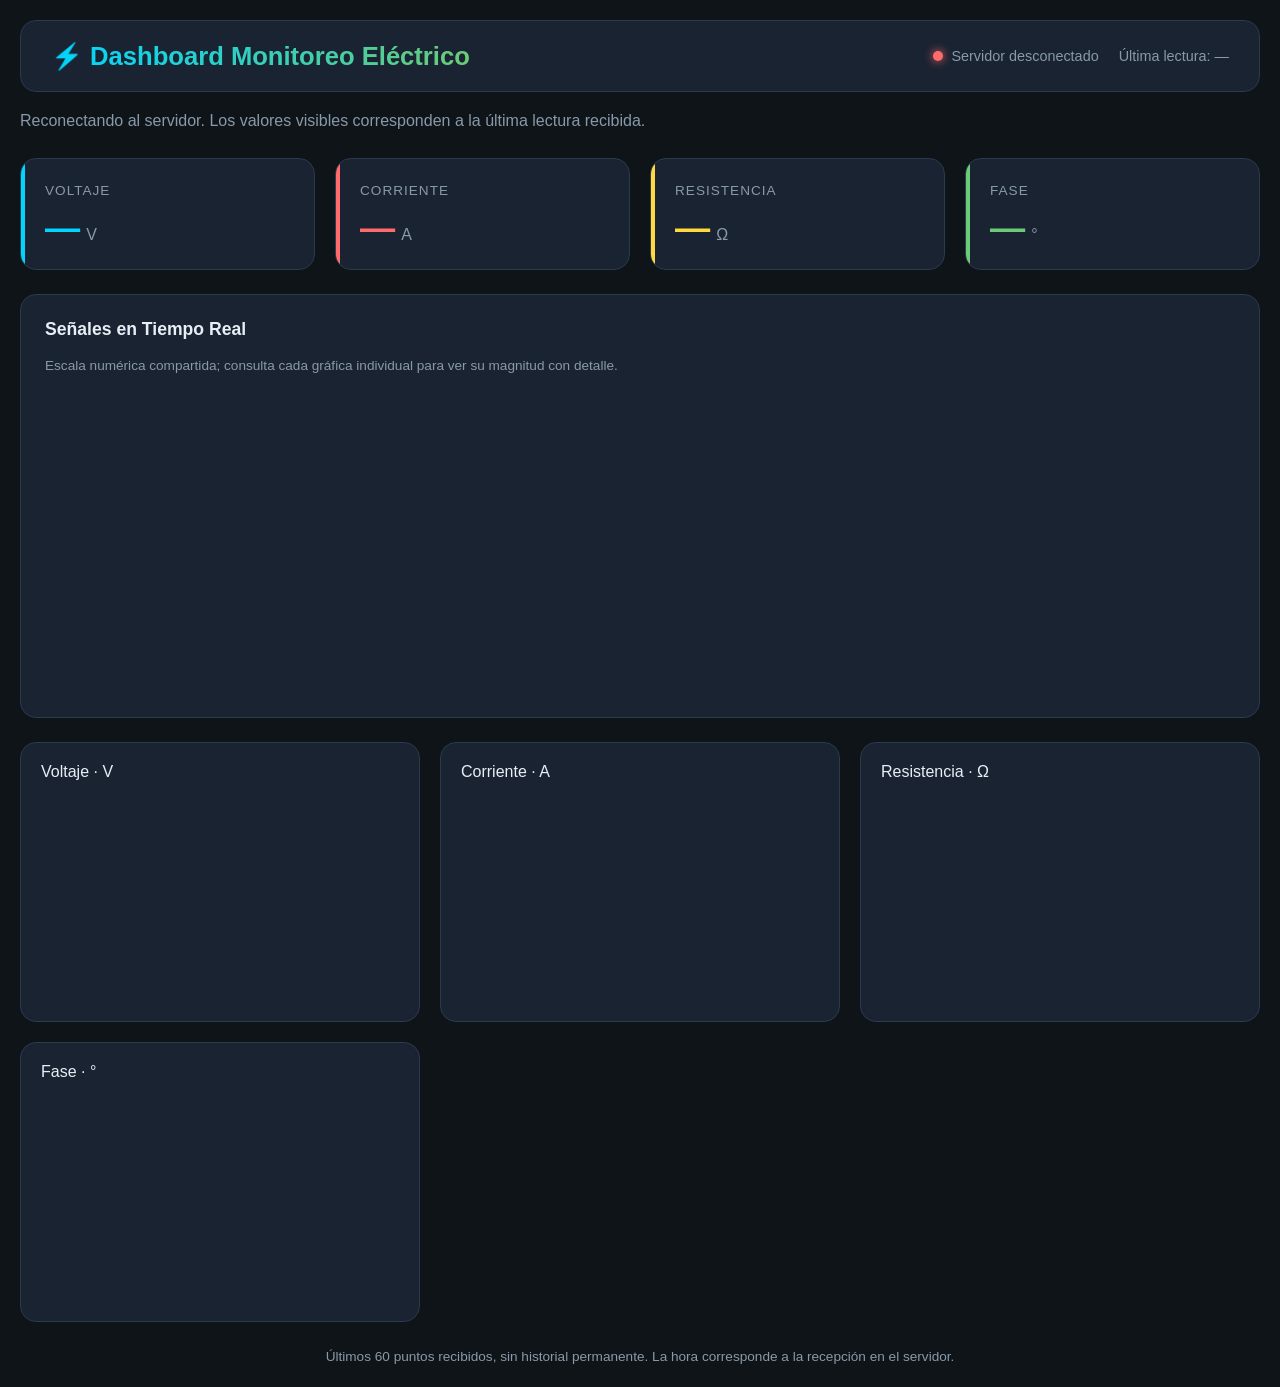
<file: web/index.html>
<!DOCTYPE html>
<html lang="es">
<head>
  <meta charset="UTF-8">
  <meta name="viewport" content="width=device-width, initial-scale=1.0">
  <title>Dashboard Raspberry Pi - Monitoreo Eléctrico</title>
  <link rel="stylesheet" href="styles.css">
  <script src="vendor/chart.umd.min.js"></script>
</head>
<body>

  <header>
    <h1>⚡ Dashboard Monitoreo Eléctrico</h1>
    <div class="status-container">
      <div class="status">
        <span class="dot" id="statusDot"></span>
        <span id="statusText" role="status" aria-live="polite">Conectando...</span>
      </div>
      <div class="status">
        <span id="lastUpdate">Última lectura: —</span>
      </div>
    </div>
  </header>

  <p class="connection-detail" id="connectionDetail">Conectando al servidor local. Las tarjetas esperan mediciones.</p>
  <!-- MÉTRICAS -->
  <section class="metrics-grid">
    <div class="metric-card voltaje">
      <div class="metric-label">Voltaje</div>
      <div class="metric-value">
        <span id="valVoltaje">—</span><span class="metric-unit">V</span>
      </div>
    </div>
    <div class="metric-card corriente">
      <div class="metric-label">Corriente</div>
      <div class="metric-value">
        <span id="valCorriente">—</span><span class="metric-unit">A</span>
      </div>
    </div>
    <div class="metric-card resistencia">
      <div class="metric-label">Resistencia</div>
      <div class="metric-value">
        <span id="valResistencia">—</span><span class="metric-unit">Ω</span>
      </div>
    </div>
    <div class="metric-card fase">
      <div class="metric-label">Fase</div>
      <div class="metric-value">
        <span id="valFase">—</span><span class="metric-unit">°</span>
      </div>
    </div>
  </section>

  <!-- GRÁFICA PRINCIPAL -->
  <section class="main-chart-container">
    <div class="chart-title">Señales en Tiempo Real</div>
    <p class="chart-note">Escala numérica compartida; consulta cada gráfica individual para ver su magnitud con detalle.</p>
    <div class="main-canvas"><canvas id="mainChart"></canvas></div>
  </section>

  <!-- GRÁFICAS INDIVIDUALES -->
  <section class="charts-grid">
    <div class="chart-card"><h2>Voltaje · V</h2><div class="single-canvas"><canvas id="chartVoltaje"></canvas></div></div>
    <div class="chart-card"><h2>Corriente · A</h2><div class="single-canvas"><canvas id="chartCorriente"></canvas></div></div>
    <div class="chart-card"><h2>Resistencia · Ω</h2><div class="single-canvas"><canvas id="chartResistencia"></canvas></div></div>
    <div class="chart-card"><h2>Fase · °</h2><div class="single-canvas"><canvas id="chartFase"></canvas></div></div>
  </section>

  <footer>Últimos 60 puntos recibidos, sin historial permanente. La hora corresponde a la recepción en el servidor.</footer>
  <noscript>Activa JavaScript para recibir mediciones y mostrar las gráficas.</noscript>
  <script src="app.js"></script>
</body>
</html>
</file>
<file: web/styles.css>
/* ============================================
   VARIABLES GLOBALES
   ============================================ */
:root {
  --bg-primary: #0f1419;
  --bg-card: #1a2332;
  --bg-card-hover: #232f42;
  --accent-voltaje: #00d4ff;
  --accent-corriente: #ff6b6b;
  --accent-resistencia: #ffd93d;
  --accent-fase: #6bcb77;
  --text-primary: #e8eef5;
  --text-secondary: #8899a8;
  --border: #2a3a4f;
}

/* ============================================
   RESET Y BASE
   ============================================ */
* {
  margin: 0;
  padding: 0;
  box-sizing: border-box;
}

body {
  font-family: 'Segoe UI', Roboto, sans-serif;
  background: var(--bg-primary);
  color: var(--text-primary);
  min-height: 100vh;
  padding: 20px;
}

/* ============================================
   HEADER
   ============================================ */
header {
  display: flex;
  justify-content: space-between;
  align-items: center;
  padding: 20px 30px;
  background: var(--bg-card);
  border-radius: 16px;
  margin-bottom: 24px;
  border: 1px solid var(--border);
}

header h1 {
  font-size: 1.6rem;
  font-weight: 600;
  background: linear-gradient(90deg, #00d4ff, #6bcb77);
  -webkit-background-clip: text;
  -webkit-text-fill-color: transparent;
  background-clip: text;
}

.status-container {
  display: flex;
  align-items: center;
  gap: 20px;
}

.status {
  display: flex;
  align-items: center;
  gap: 8px;
  font-size: 0.9rem;
  color: var(--text-secondary);
}

.dot {
  width: 10px;
  height: 10px;
  border-radius: 50%;
  background: #ff6b6b;
  box-shadow: 0 0 10px #ff6b6b;
  animation: pulse 2s infinite;
}

.dot.connected {
  background: var(--accent-fase);
  box-shadow: 0 0 10px var(--accent-fase);
}

@keyframes pulse {
  0%, 100% { opacity: 1; }
  50% { opacity: 0.4; }
}

/* ============================================
   CARDS DE MÉTRICAS
   ============================================ */
.metrics-grid {
  display: grid;
  grid-template-columns: repeat(auto-fit, minmax(220px, 1fr));
  gap: 20px;
  margin-bottom: 24px;
}

.metric-card {
  background: var(--bg-card);
  border: 1px solid var(--border);
  border-radius: 16px;
  padding: 24px;
  position: relative;
  overflow: hidden;
  transition: transform 0.3s, box-shadow 0.3s;
}

.metric-card:hover {
  transform: translateY(-4px);
  box-shadow: 0 8px 24px rgba(0, 0, 0, 0.3);
}

.metric-card::before {
  content: '';
  position: absolute;
  top: 0;
  left: 0;
  width: 4px;
  height: 100%;
}

.metric-card.voltaje::before { background: var(--accent-voltaje); }
.metric-card.corriente::before { background: var(--accent-corriente); }
.metric-card.resistencia::before { background: var(--accent-resistencia); }
.metric-card.fase::before { background: var(--accent-fase); }

.metric-label {
  font-size: 0.85rem;
  color: var(--text-secondary);
  text-transform: uppercase;
  letter-spacing: 1px;
  margin-bottom: 12px;
}

.metric-value {
  font-size: 2.2rem;
  font-weight: 700;
  font-variant-numeric: tabular-nums;
  line-height: 1;
}

.metric-unit {
  font-size: 1rem;
  color: var(--text-secondary);
  margin-left: 6px;
  font-weight: 400;
}

.metric-card.voltaje .metric-value { color: var(--accent-voltaje); }
.metric-card.corriente .metric-value { color: var(--accent-corriente); }
.metric-card.resistencia .metric-value { color: var(--accent-resistencia); }
.metric-card.fase .metric-value { color: var(--accent-fase); }

/* ============================================
   GRÁFICA PRINCIPAL
   ============================================ */
.main-chart-container {
  background: var(--bg-card);
  border: 1px solid var(--border);
  border-radius: 16px;
  padding: 24px;
  margin-bottom: 24px;
  min-height: 400px;
}

.chart-title {
  font-size: 1.1rem;
  font-weight: 600;
  margin-bottom: 16px;
  color: var(--text-primary);
}

/* ============================================
   GRID DE GRÁFICAS INDIVIDUALES
   ============================================ */
.charts-grid {
  display: grid;
  grid-template-columns: repeat(auto-fit, minmax(400px, 1fr));
  gap: 20px;
}

.chart-card {
  min-width: 0;
  background: var(--bg-card);
  border: 1px solid var(--border);
  border-radius: 16px;
  padding: 20px;
  height: 280px;
}

.chart-card canvas {
  max-height: 220px;
}

.connection-detail { color: var(--text-secondary); margin: -8px 0 24px; line-height: 1.6; min-height: 26px; }
.dot.warning { background: var(--accent-resistencia); box-shadow: 0 0 10px var(--accent-resistencia); }
.chart-note { color: var(--text-secondary); font-size: .85rem; line-height: 1.5; margin-bottom: 16px; }
.main-canvas { position: relative; height: 300px; }
.single-canvas { position: relative; height: 210px; }
.chart-card h2 { font-size: 1rem; font-weight: 500; margin-bottom: 12px; }
footer { color: var(--text-secondary); line-height: 1.6; font-size: .85rem; margin-top: 24px; text-align: center; }
.metric-card { min-width: 0; }
.metric-value { overflow-wrap: anywhere; }
.charts-grid { grid-template-columns: repeat(auto-fit, minmax(min(100%, 400px), 1fr)); }

/* ============================================
   RESPONSIVE
   ============================================ */
@media (max-width: 768px) {
  header {
    flex-direction: column;
    gap: 12px;
  }

  body { padding: 12px; }
  header { padding: 20px; }
  header h1 { font-size: 1.3rem; text-align: center; }
  .status-container { flex-wrap: wrap; justify-content: center; gap: 12px; }
  .metrics-grid { grid-template-columns: repeat(2, minmax(0, 1fr)); gap: 12px; }
  .metric-card { padding: 20px 12px; }
  .main-chart-container { padding: 16px; }

  .metric-value {
    font-size: 1.8rem;
  }

  .charts-grid {
    grid-template-columns: minmax(0, 1fr);
  }
}
</file>
